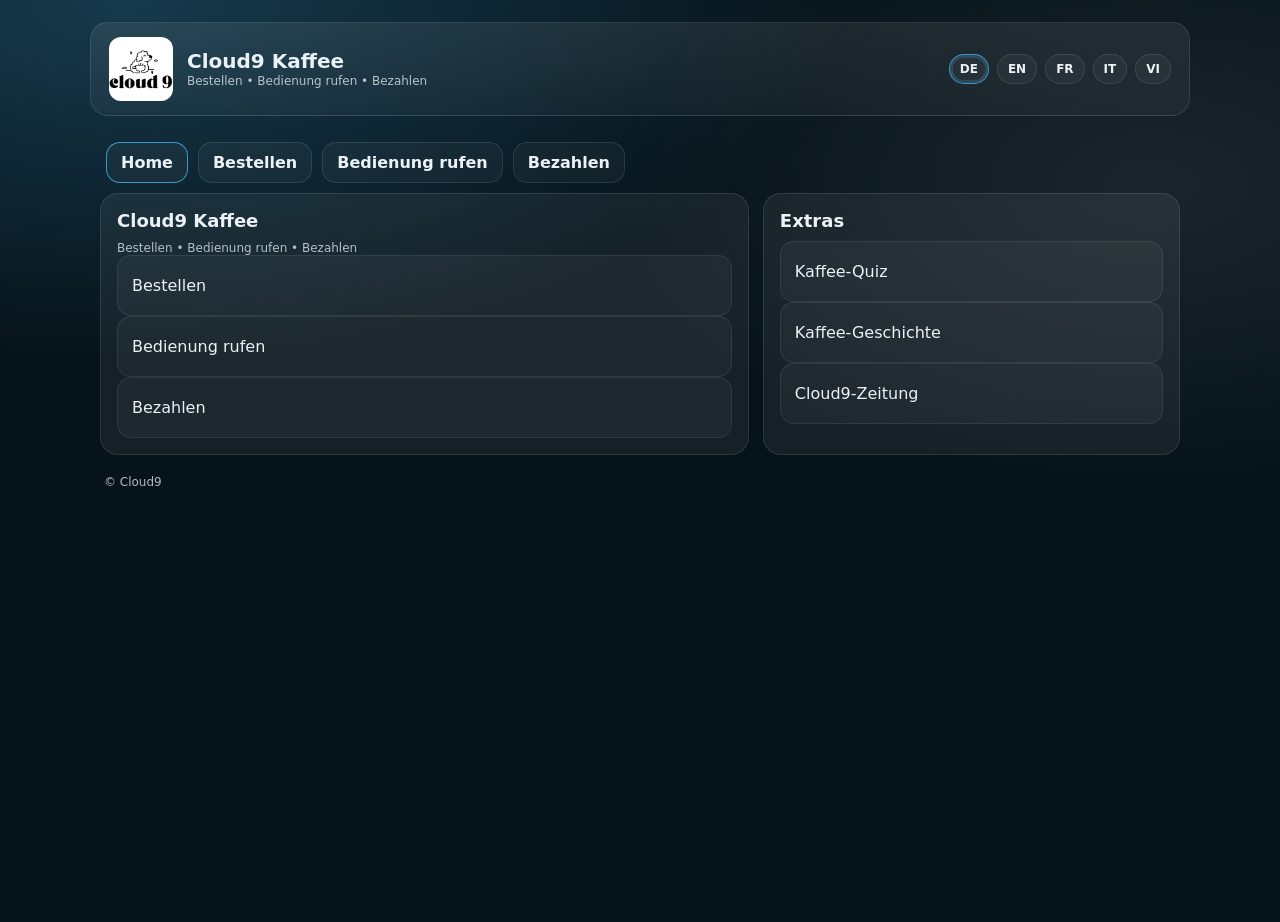
<file: index.html>
<!doctype html>
<html lang="de">
<head>
  <meta charset="utf-8" />
  <meta name="viewport" content="width=device-width,initial-scale=1" />
  <title>Cloud9 Kaffee</title>
  <link rel="manifest" href="manifest.webmanifest">
  <link rel="stylesheet" href="styles.css" />
</head>
<body>
  <header class="top">
    <div class="brand">
      <img src="logo.png" alt="Cloud9" class="logo" />
      <div class="brandText">
        <div class="brandName">Cloud9 Kaffee</div>
        <div class="brandSub" id="brandSub">Bestellen • Bedienung rufen • Bezahlen</div>
      </div>
    </div>
    <div class="lang" id="langBtns"></div>
  </header>

  <main class="wrap">
    <nav class="tabs" id="tabs"></nav>
    <section id="view"></section>
  </main>

  <footer class="foot">© Cloud9</footer>

  <div class="modalBackdrop hidden" id="modalBackdrop">
    <div class="modal" role="dialog" aria-modal="true">
      <div class="modalHead">
        <div class="modalTitle" id="modalTitle">Info</div>
        <button class="iconBtn" id="modalClose" aria-label="Schließen">✕</button>
      </div>
      <div class="modalBody" id="modalBody"></div>
      <div class="modalFoot" id="modalFoot"></div>
    </div>
  </div>

  <script src="app.js?v=2026-02-28-hotfix1"></script>
</body>
</html>
</file>
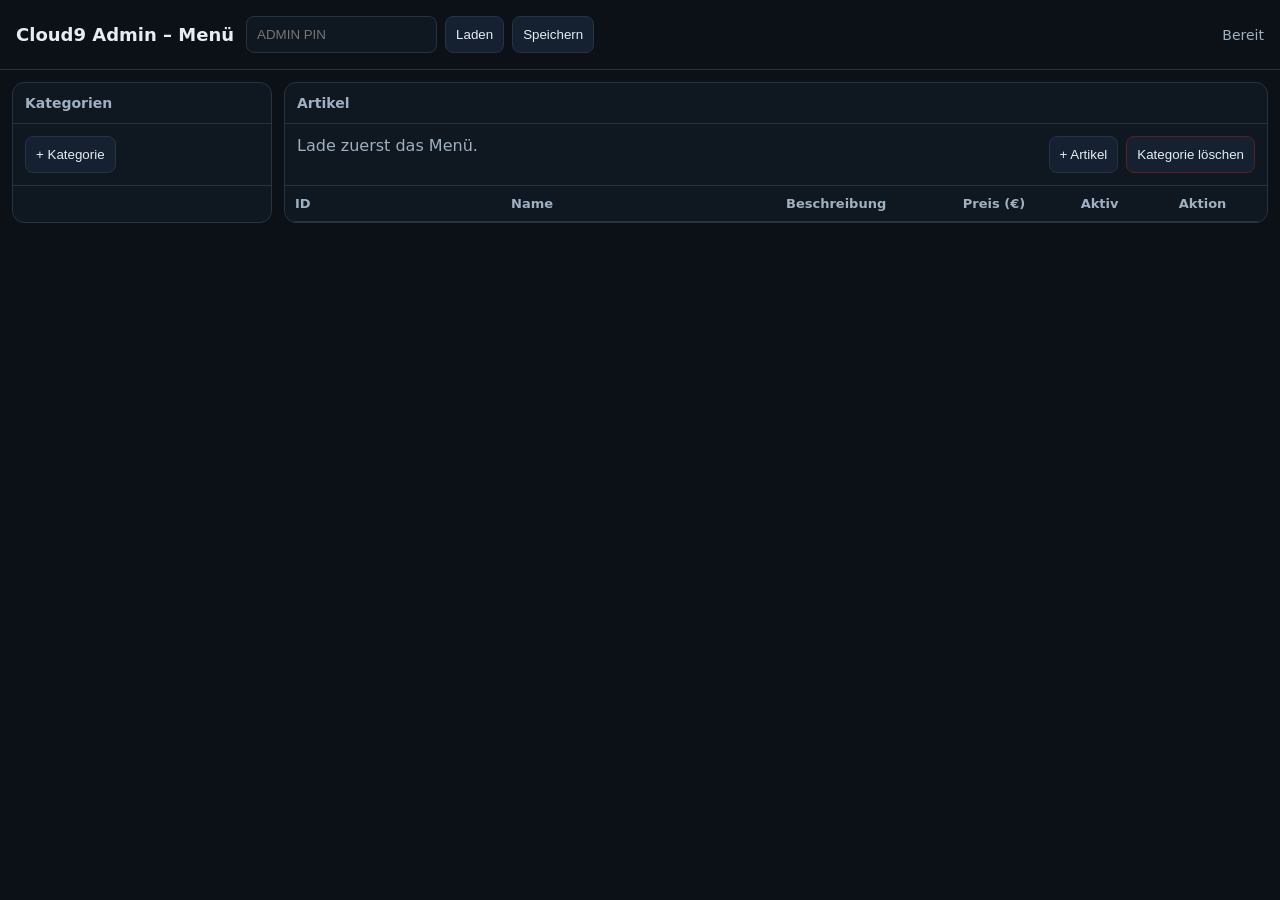
<file: admin.html>
<!doctype html>
<html lang="de">
<head>
  <meta charset="utf-8" />
  <meta name="viewport" content="width=device-width, initial-scale=1" />
  <title>Cloud9 Admin – Menü</title>
  <style>
    :root{
      --bg:#0b1117; --panel:#0f1720; --border:#263341; --text:#e6edf3;
      --muted:#9fb0c0; --ok:#3fb950; --bad:#f85149; --btn:#152131;
    }
    *{ box-sizing:border-box; }
    body{ margin:0; font-family:system-ui, Arial, sans-serif; background:var(--bg); color:var(--text); }
    header{ padding:16px; border-bottom:1px solid var(--border); display:flex; gap:12px; align-items:center; flex-wrap:wrap;}
    header h1{ font-size:18px; margin:0; }
    .pin{ display:flex; gap:8px; align-items:center; }
    input, button, select, textarea{
      background:var(--panel); color:var(--text);
      border:1px solid var(--border); border-radius:8px; padding:10px;
    }
    button{ background:var(--btn); cursor:pointer; }
    button:hover{ filter:brightness(1.1); }
    .status{ margin-left:auto; font-size:14px; color:var(--muted); }
    .status.ok{ color:var(--ok); }
    .status.bad{ color:var(--bad); }

    main{ display:grid; grid-template-columns: 260px 1fr; gap:12px; padding:12px; }
    .card{ background:var(--panel); border:1px solid var(--border); border-radius:12px; overflow:hidden; }
    .card h2{ font-size:14px; margin:0; padding:12px; border-bottom:1px solid var(--border); color:var(--muted); }
    .list{ padding:8px; display:flex; flex-direction:column; gap:8px; }
    .cat{ padding:10px; border:1px solid var(--border); border-radius:10px; cursor:pointer; display:flex; justify-content:space-between; gap:8px; }
    .cat.active{ outline:2px solid #2b6cb0; }
    .cat small{ color:var(--muted); }
    .toolbar{ padding:12px; border-bottom:1px solid var(--border); display:flex; gap:8px; flex-wrap:wrap;}
    table{ width:100%; border-collapse:collapse; }
    th, td{ padding:10px; border-bottom:1px solid var(--border); vertical-align:middle; }
    th{ text-align:left; color:var(--muted); font-weight:600; font-size:13px; }
    td input[type="text"], td input[type="number"]{ width:100%; }
    .actions{ display:flex; gap:8px; }
    .right{ display:flex; gap:8px; margin-left:auto; }
    .danger{ border-color:#5a1f1f; }
    .danger:hover{ filter:brightness(1.15); }
    .muted{ color:var(--muted); }

    @media (max-width: 900px){
      main{ grid-template-columns: 1fr; }
      .status{ width:100%; margin-left:0; }
    }
  </style>
</head>
<body>
<header>
  <h1>Cloud9 Admin – Menü</h1>

  <div class="pin">
    <input id="pin" type="password" placeholder="ADMIN PIN" />
    <button id="btnLoad">Laden</button>
    <button id="btnSave">Speichern</button>
  </div>

  <div class="status" id="status">Bereit</div>
</header>

<main>
  <section class="card">
    <h2>Kategorien</h2>
    <div class="toolbar">
      <button id="btnAddCat">+ Kategorie</button>
    </div>
    <div class="list" id="catList"></div>
  </section>

  <section class="card">
    <h2 id="itemsTitle">Artikel</h2>
    <div class="toolbar">
      <div class="muted" id="hint">Lade zuerst das Menü.</div>
      <div class="right">
        <button id="btnAddItem">+ Artikel</button>
        <button id="btnDelCat" class="danger">Kategorie löschen</button>
      </div>
    </div>

    <div style="overflow:auto;">
      <table id="itemsTable">
        <thead>
          <tr>
            <th style="width:22%;">ID</th>
            <th style="width:28%;">Name</th>
            <th>Beschreibung</th>
            <th style="width:12%;">Preis (€)</th>
            <th style="width:10%;">Aktiv</th>
            <th style="width:10%;">Aktion</th>
          </tr>
        </thead>
        <tbody></tbody>
      </table>
    </div>
  </section>
</main>

<script>
  const api = "/api/menu";
  const statusEl = document.getElementById("status");
  const pinEl = document.getElementById("pin");
  const catListEl = document.getElementById("catList");
  const itemsTitleEl = document.getElementById("itemsTitle");
  const hintEl = document.getElementById("hint");
  const tbody = document.querySelector("#itemsTable tbody");

  let menu = null;
  let activeCatIndex = -1;

  function setStatus(msg, kind=""){
    statusEl.textContent = msg;
    statusEl.className = "status" + (kind ? " " + kind : "");
  }

  function bearer(){
    const pin = pinEl.value.trim();
    if(!pin) throw new Error("PIN fehlt");
    return "Bearer " + pin;
  }

  function euro(n){
    const v = Number(n);
    return Number.isFinite(v) ? v : 0;
  }

  function slug(s){
    return (s || "")
      .toLowerCase()
      .trim()
      .replace(/[^\wäöüß]+/g, "_")
      .replace(/_+/g, "_")
      .replace(/^_|_$/g, "");
  }

  function renderCats(){
    catListEl.innerHTML = "";
    if(!menu?.categories?.length){
      catListEl.innerHTML = `<div class="muted" style="padding:12px;">Keine Kategorien</div>`;
      return;
    }

    menu.categories.forEach((c, idx) => {
      const el = document.createElement("div");
      el.className = "cat" + (idx===activeCatIndex ? " active" : "");
      el.innerHTML = `
        <div>
          <div><strong>${escapeHtml(c.title || "(ohne Titel)")}</strong></div>
          <small>${escapeHtml(c.id || "")} • ${c.items?.length || 0} Artikel</small>
        </div>
        <div class="muted">›</div>
      `;
      el.onclick = () => { activeCatIndex = idx; renderAll(); };
      catListEl.appendChild(el);
    });
  }

  function renderItems(){
    tbody.innerHTML = "";
    hintEl.textContent = menu ? "" : "Lade zuerst das Menü.";
    if(activeCatIndex < 0 || !menu?.categories?.[activeCatIndex]){
      itemsTitleEl.textContent = "Artikel";
      return;
    }

    const cat = menu.categories[activeCatIndex];
    itemsTitleEl.textContent = `Artikel – ${cat.title || cat.id || ""}`;

    (cat.items || []).forEach((it, idx) => {
      const tr = document.createElement("tr");

      tr.innerHTML = `
        <td><input type="text" value="${escapeAttr(it.id || "")}" data-k="id" data-i="${idx}"></td>
        <td><input type="text" value="${escapeAttr(it.name || "")}" data-k="name" data-i="${idx}"></td>
        <td><input type="text" value="${escapeAttr(it.desc || "")}" data-k="desc" data-i="${idx}"></td>
        <td><input type="number" step="0.10" min="0" value="${escapeAttr(euro(it.price))}" data-k="price" data-i="${idx}"></td>
        <td style="text-align:center;"><input type="checkbox" ${it.active===false ? "" : "checked"} data-k="active" data-i="${idx}"></td>
        <td><button class="danger" data-del="${idx}">Löschen</button></td>
      `;

      tbody.appendChild(tr);
    });

    // Änderungen
    tbody.querySelectorAll("input").forEach(inp => {
      inp.addEventListener("input", onItemChange);
      inp.addEventListener("change", onItemChange);
    });

    // Löschen
    tbody.querySelectorAll("button[data-del]").forEach(btn => {
      btn.onclick = () => {
        const i = Number(btn.getAttribute("data-del"));
        const cat = menu.categories[activeCatIndex];
        cat.items.splice(i, 1);
        renderItems();
      };
    });
  }

  function onItemChange(e){
    const inp = e.target;
    const idx = Number(inp.getAttribute("data-i"));
    const key = inp.getAttribute("data-k");
    const cat = menu.categories[activeCatIndex];
    const it = cat.items[idx];

    if(key === "price"){
      it.price = euro(inp.value);
    } else if(key === "active"){
      it.active = inp.checked;
    } else {
      it[key] = inp.value;
    }
  }

  function renderAll(){
    renderCats();
    renderItems();
  }

  async function loadMenu(){
    try{
      setStatus("Lade Menü...");
      const res = await fetch(api, { headers: { "Authorization": bearer() }});
      if(!res.ok) return setStatus("Fehler beim Laden: " + res.status, "bad");
      const txt = await res.text();

      menu = txt && txt !== "null" ? JSON.parse(txt) : { categories: [] };
      if(!menu.categories) menu.categories = [];
      activeCatIndex = menu.categories.length ? 0 : -1;

      renderAll();
      setStatus("Menü geladen", "ok");
    }catch(err){
      setStatus(err.message || String(err), "bad");
    }
  }

  async function saveMenu(){
    try{
      if(!menu) throw new Error("Nichts geladen");
      setStatus("Speichere...");
      const body = JSON.stringify(menu, null, 2);

      const res = await fetch(api, {
        method:"PUT",
        headers:{
          "Authorization": bearer(),
          "Content-Type":"application/json; charset=utf-8"
        },
        body
      });
      if(!res.ok) return setStatus("Fehler beim Speichern: " + res.status, "bad");
      setStatus("Gespeichert ✔", "ok");
    }catch(err){
      setStatus(err.message || String(err), "show");
      setStatus(err.message || String(err), "bad");
    }
  }

  function addCategory(){
    if(!menu) return setStatus("Erst laden", "bad");
    const title = prompt("Kategorie-Titel?");
    if(!title) return;
    const id = slug(title) || ("cat_" + Date.now());
    menu.categories.push({ id, title, items: [] });
    activeCatIndex = menu.categories.length - 1;
    renderAll();
  }

  function deleteCategory(){
    if(activeCatIndex < 0) return;
    const cat = menu.categories[activeCatIndex];
    if(!confirm(`Kategorie "${cat.title || cat.id}" wirklich löschen?`)) return;
    menu.categories.splice(activeCatIndex, 1);
    activeCatIndex = menu.categories.length ? 0 : -1;
    renderAll();
  }

  function addItem(){
    if(activeCatIndex < 0) return setStatus("Wähle eine Kategorie", "bad");
    const cat = menu.categories[activeCatIndex];
    const name = prompt("Artikel-Name?");
    if(!name) return;
    const id = slug(name) || ("item_" + Date.now());
    cat.items.push({ id, name, desc:"", price:0, active:true });
    renderItems();
  }

  function escapeHtml(s){
    return String(s ?? "").replace(/[&<>"']/g, m => ({'&':'&amp;','<':'&lt;','>':'&gt;','"':'&quot;',"'":'&#39;'}[m]));
  }
  function escapeAttr(s){ return escapeHtml(s).replace(/\n/g, " "); }

  document.getElementById("btnLoad").onclick = loadMenu;
  document.getElementById("btnSave").onclick = saveMenu;
  document.getElementById("btnAddCat").onclick = addCategory;
  document.getElementById("btnDelCat").onclick = deleteCategory;
  document.getElementById("btnAddItem").onclick = addItem;
</script>
</body>
</html>
</file>
<file: styles.css>
:root{
  --bg:#07131a;
  --panel:rgba(255,255,255,.06);
  --panel2:rgba(255,255,255,.09);
  --text:#eaf2f6;
  --muted:rgba(234,242,246,.75);
  --line:rgba(255,255,255,.10);
  --accent:#4cc3ff;
}
*{box-sizing:border-box}
body{
  margin:0;
  font-family:system-ui,-apple-system,Segoe UI,Roboto,Arial,sans-serif;
  color:var(--text);
  background:radial-gradient(1200px 600px at 10% 0%, rgba(76,195,255,.22), transparent 60%),
             radial-gradient(900px 500px at 90% 20%, rgba(255,255,255,.08), transparent 60%),
             var(--bg);
  min-height:100vh;
}

/* reset */
button{background:transparent;border:0;color:inherit;font:inherit;cursor:pointer}
button:disabled{cursor:not-allowed;opacity:.6}


.top{
  max-width:1100px;
  margin:22px auto 0;
  padding:14px 18px;
  border:1px solid var(--line);
  border-radius:18px;
  background:linear-gradient(180deg, rgba(255,255,255,.08), rgba(255,255,255,.04));
  display:flex;
  align-items:center;
  justify-content:space-between;
  gap:16px;
}
.brand{display:flex;align-items:center;gap:14px;min-width:0}
.logo{width:64px;height:64px;object-fit:contain;border-radius:12px;background:#fff}
.brandText{min-width:0}
.brandName{font-weight:800;font-size:20px;line-height:1.1}
.brandSub{font-size:12px;color:var(--muted);margin-top:2px;white-space:nowrap;overflow:hidden;text-overflow:ellipsis}
.lang{display:flex;gap:8px;flex-wrap:wrap;justify-content:flex-end}
.chip{
  border:1px solid var(--line);
  background:rgba(255,255,255,.04);
  color:var(--text);
  padding:7px 10px;
  border-radius:999px;
  cursor:pointer;
  font-weight:700;
  font-size:12px;
}
.chip.active{border-color:rgba(76,195,255,.7); box-shadow:0 0 0 3px rgba(76,195,255,.18) inset}
.wrap{max-width:1100px;margin:16px auto 0;padding:0 10px}
.tabs{
  display:flex;gap:10px;flex-wrap:wrap;
  padding:10px 6px;
}
.tab{
  border:1px solid var(--line);
  background:rgba(255,255,255,.04);
  color:var(--text);
  padding:10px 14px;
  border-radius:14px;
  cursor:pointer;
  font-weight:800;
}
.tab.active{border-color:rgba(76,195,255,.7)}
.card{
  border:1px solid var(--line);
  background:var(--panel);
  border-radius:18px;
  padding:16px;
}
.grid2{display:grid;grid-template-columns:1.4fr .9fr;gap:14px}
@media (max-width:900px){.grid2{grid-template-columns:1fr}}
.row{display:flex;gap:10px;align-items:center;flex-wrap:wrap}
.input, select{
  border:1px solid var(--line);
  background:rgba(255,255,255,.04);
  color:var(--text);
  padding:10px 12px;
  border-radius:12px;
  outline:none;
}
.input{flex:1;min-width:220px}
.btn{
  border:1px solid var(--line);
  background:rgba(255,255,255,.06);
  color:var(--text);
  padding:10px 12px;
  border-radius:12px;
  cursor:pointer;
  font-weight:800;
}
.btn.primary{border-color:rgba(76,195,255,.65); background:rgba(76,195,255,.14)}
.btn.danger{border-color:rgba(255,110,110,.55); background:rgba(255,110,110,.10)}
.h{font-size:18px;font-weight:900;margin:0 0 10px}
.small{color:var(--muted);font-size:12px}
.list{display:flex;flex-direction:column;gap:10px;margin-top:10px}
.item{
  border:1px solid var(--line);
  background:rgba(255,255,255,.04);
  border-radius:14px;
  padding:12px;
  display:flex;
  align-items:flex-start;
  justify-content:space-between;
  gap:12px;
}
.itemTitle{font-weight:900}
.itemDesc{color:var(--muted);font-size:12px;margin-top:4px}
.price{font-weight:900;white-space:nowrap}
.badge{font-size:11px;color:var(--muted);border:1px solid var(--line);padding:3px 8px;border-radius:999px}
.cartLine{display:flex;align-items:center;justify-content:space-between;gap:10px;border-top:1px solid var(--line);padding-top:10px;margin-top:10px}
.foot{max-width:1100px;margin:20px auto 30px;padding:0 14px;color:var(--muted);font-size:12px}
.hidden{display:none !important}
.modalBackdrop{
  position:fixed;inset:0;background:rgba(0,0,0,.55);
  display:flex;align-items:center;justify-content:center;padding:16px;
}
.modal{
  width:min(720px, 96vw);
  background:#0b1a22;
  border:1px solid var(--line);
  border-radius:18px;
  overflow:hidden;
}
.modalHead{display:flex;justify-content:space-between;align-items:center;padding:12px 14px;border-bottom:1px solid var(--line)}
.modalTitle{font-weight:900}
.iconBtn{background:transparent;border:0;color:var(--text);cursor:pointer;font-size:18px}
.modalBody{padding:14px;max-height:70vh;overflow:auto}
.modalFoot{padding:12px 14px;border-top:1px solid var(--line);display:flex;gap:10px;justify-content:flex-end;flex-wrap:wrap}
.chapter{border:1px solid var(--line);background:rgba(255,255,255,.04);border-radius:14px;padding:12px;margin:10px 0}
.chapter h3{margin:0 0 6px;font-size:15px}
.chapter p{margin:0 0 10px;color:var(--muted);line-height:1.5}

/* Home: Hauptfunktionen vs Extras */
.actionGrid{display:grid;grid-template-columns:1.4fr 1fr;gap:16px;align-items:stretch}
.actionCard{padding:18px}
.actionTitle{font-size:18px;font-weight:900;margin:0 0 4px}
.actionSub{font-size:13px;color:var(--muted);margin:0 0 14px}
.bigBtnGrid{display:grid;grid-template-columns:repeat(3,1fr);gap:12px}
.bigCardBtn{border:1px solid var(--line);background:rgba(255,255,255,.03);border-radius:16px;padding:14px;text-align:left;cursor:pointer;transition:transform .08s ease, background .2s ease}
.bigCardBtn:hover{background:rgba(255,255,255,.05)}
.bigCardBtn:active{transform:translateY(1px)}
.bigIcon{width:42px;height:42px;border-radius:12px;display:flex;align-items:center;justify-content:center;background:rgba(44,199,255,.12);border:1px solid rgba(44,199,255,.25);font-size:18px;margin-bottom:10px}
.bigLabel{font-weight:900}
.bigHint{font-size:12px;color:var(--muted);margin-top:3px}
.extrasList{display:flex;flex-direction:column;gap:10px;margin-top:12px}
.extrasBtn{display:flex;align-items:center;justify-content:space-between;gap:10px;border:1px solid var(--line);background:rgba(255,255,255,.03);border-radius:14px;padding:12px;text-align:left;cursor:pointer}
.extrasBtn:hover{background:rgba(255,255,255,.05)}
.pill{display:none !important;}

@media (max-width: 860px){
  .actionGrid{grid-template-columns:1fr}
  .bigBtnGrid{grid-template-columns:1fr}
}


/* tiles */
.tile{display:flex;flex-direction:column;gap:6px;justify-content:center;align-items:flex-start;
  padding:14px 14px;border-radius:14px;background:rgba(255,255,255,.04);border:1px solid rgba(255,255,255,.08)}
.tile:hover{background:rgba(255,255,255,.06)}
.tile .tileTitle{font-weight:700}
.tile .tileSub{opacity:.85;font-size:13px;line-height:1.2}
.extrasTile{display:flex;align-items:center;justify-content:space-between;gap:10px;
  padding:12px 14px;border-radius:12px;background:rgba(255,255,255,.04);border:1px solid rgba(255,255,255,.08)}
.extrasTile:hover{background:rgba(255,255,255,.06)}
.badge{min-width:28px;height:22px;padding:0 8px;border-radius:999px;display:inline-flex;align-items:center;justify-content:center;
  background:rgba(255,255,255,.06);border:1px solid rgba(255,255,255,.10);font-size:12px;opacity:.9}

.homeCard{display:flex;flex-direction:column;gap:6px;justify-content:center;align-items:flex-start;
  padding:14px 14px;border-radius:14px;background:rgba(255,255,255,.04);border:1px solid rgba(255,255,255,.08);text-align:left;width:100%}
.homeCard:hover{background:rgba(255,255,255,.06)}
.homeCard .title{font-weight:700}
.homeCard .sub{opacity:.85;font-size:13px;line-height:1.2}

/* Hide any counters/badges (e.g., the '20' on Kaffee-Quiz) */
.badge, .count, .counter, .pill, .quiz-count { 
  display: none !important; 
}

/* Make extras items look like the main action cards */
.extras .item, .extras .card, .extras .tile, .extras .btn, .extras a, .extras button {
  display: block;
  padding: 14px 16px;
  margin: 10px 0;
  border-radius: 14px;
  background: rgba(255,255,255,0.06);
  border: 1px solid rgba(255,255,255,0.12);
  box-shadow: inset 0 0 0 1px rgba(255,255,255,0.03);
  cursor: pointer;
  text-decoration: none;
}
.extras .item:hover, .extras .card:hover, .extras .tile:hover, .extras .btn:hover, .extras a:hover, .extras button:hover {
  background: rgba(255,255,255,0.08);
}

/* Ensure Extras cards have visible borders like main action cards */
.extras-card {
  display: block;
  padding: 14px 16px;
  margin: 10px 0;
  border-radius: 14px;
  background: rgba(255,255,255,0.06);
  border: 1px solid rgba(255,255,255,0.12);
  box-shadow: inset 0 0 0 1px rgba(255,255,255,0.03);
}
.extras-card a {
  color: inherit;
  text-decoration: none;
  display: block;
}
.extras-card:hover {
  background: rgba(255,255,255,0.08);
}

/* Ensure language chips visible */
.chip{display:inline-flex !important;}

/* Category grouping in order list */
.catBlock { margin-top: 12px; }
.catTitle { font-weight: 900; margin: 10px 0 6px; opacity: 0.95; }

/* Warm/Kalt options */
.optRow { display:flex; gap:8px; margin-top:8px; }
.optBtn { padding:6px 10px; border-radius:10px; border:1px solid rgba(255,255,255,.2); background:transparent; color:#fff; cursor:pointer; }
.optBtn.active { border-color:#4aa3ff; box-shadow:0 0 0 1px rgba(74,163,255,.6) inset; }
.priceWrap { display:flex; align-items:center; justify-content:flex-end; }

.item { display:flex; gap:12px; }
.itemLeft { flex:1; }
.itemRight { min-width:120px; display:flex; flex-direction:column; align-items:flex-end; gap:6px; }
.underPrice { display:flex; gap:6px; justify-content:flex-end; }
.optBtn { padding:6px 10px; border-radius:10px; border:1px solid rgba(255,255,255,.25); background:transparent; color:#fff; cursor:pointer; }
.optBtn.active { border-color:#4aa3ff; box-shadow:0 0 0 2px rgba(74,163,255,.9) inset; }

/* Active selection in modal */
.btn.active { border-color:#4aa3ff; box-shadow:0 0 0 2px rgba(74,163,255,.9) inset; }

/* Order notes */
.order-note { margin: 10px 0; }
.order-note label { display:block; margin-bottom:6px; opacity:.9; }
#order-note {
  width: 100%;
  resize: vertical;
  min-height: 56px;
  padding: 8px 10px;
  border-radius: 10px;
  border: 1px solid rgba(255,255,255,.25);
  background: rgba(0,0,0,.2);
  color: #fff;
}
#order-note::placeholder { color: rgba(255,255,255,.5); }


/* quiz progress (1/20) next to title */
.quizProgress{min-width:28px;height:22px;padding:0 8px;border-radius:999px;display:inline-flex;align-items:center;justify-content:center;background:rgba(255,255,255,.06);border:1px solid rgba(255,255,255,.10);font-size:12px;opacity:.9;margin-left:8px}
</file>
